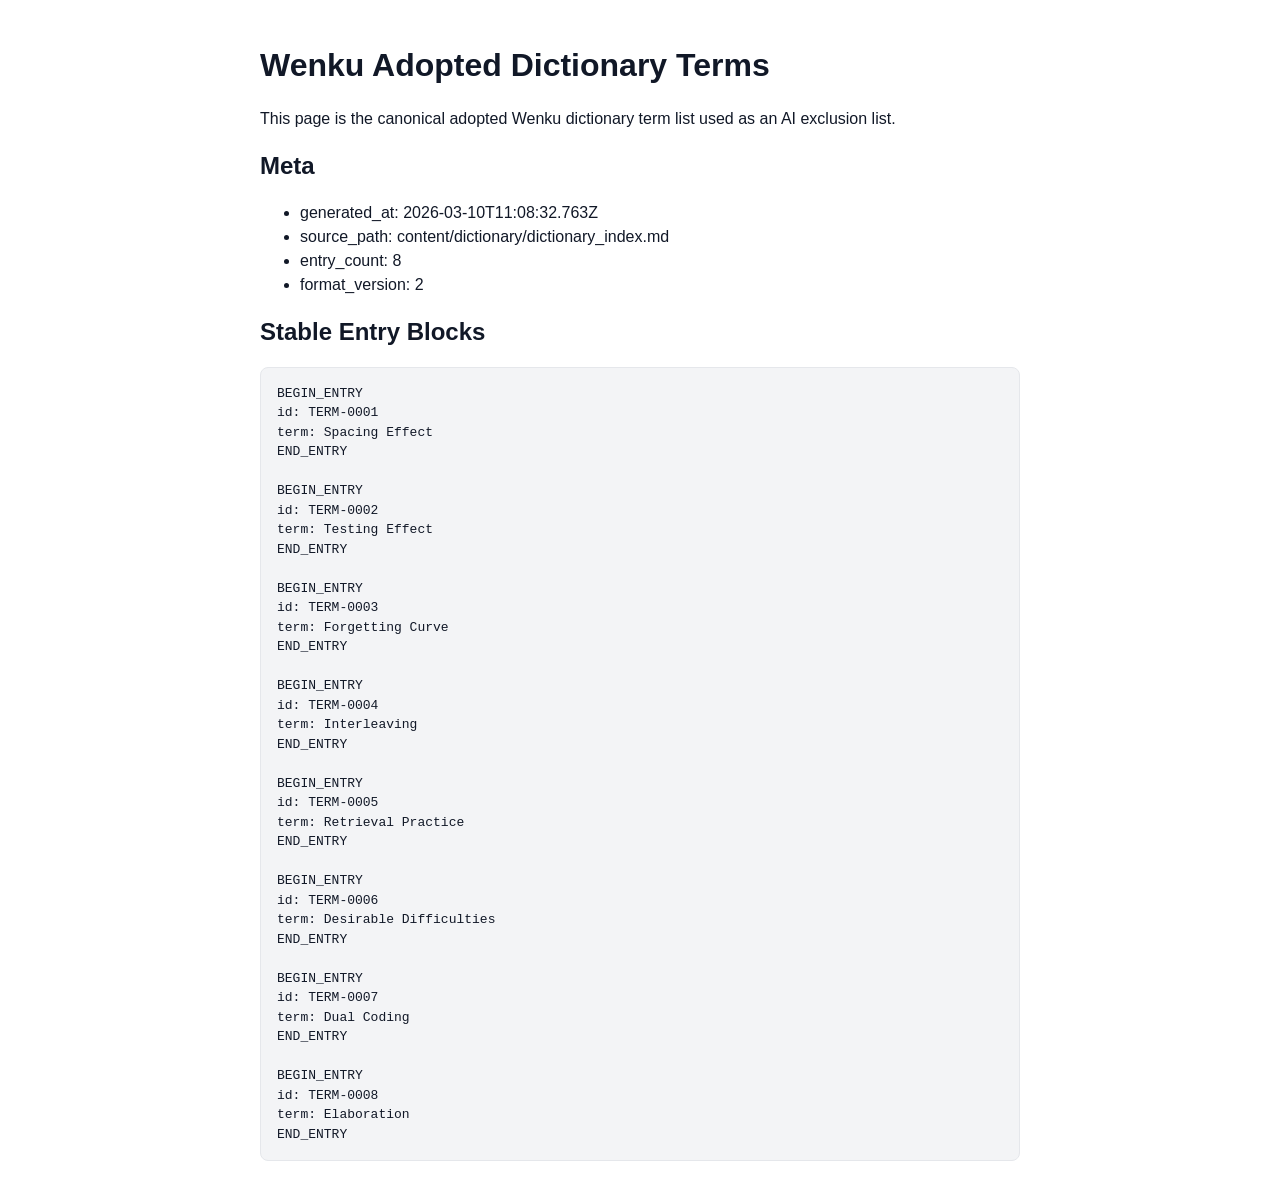
<file: grok-dictionary-index.html>
<!doctype html>
<html lang="en">
  <head>
    <meta charset="UTF-8" />
    <meta name="viewport" content="width=device-width, initial-scale=1.0" />
    <title>Wenku Adopted Dictionary Terms (Grok Exclusion List)</title>
    <style>
      body {
        margin: 0;
        font-family: -apple-system, BlinkMacSystemFont, 'Segoe UI', sans-serif;
        line-height: 1.5;
        color: #111827;
        background: #ffffff;
      }
      main {
        max-width: 760px;
        margin: 0 auto;
        padding: 1.5rem 1rem 2rem;
      }
      h1,
      h2 {
        line-height: 1.25;
      }
      pre {
        margin: 0;
        padding: 1rem;
        background: #f3f4f6;
        border: 1px solid #e5e7eb;
        border-radius: 0.5rem;
        white-space: pre-wrap;
      }
      ul {
        margin-top: 0.5rem;
      }
    </style>
  </head>
  <body>
    <main>
      <h1>Wenku Adopted Dictionary Terms</h1>
      <p>This page is the canonical adopted Wenku dictionary term list used as an AI exclusion list.</p>

      <h2>Meta</h2>
      <ul>
        <li>generated_at: 2026-03-10T11:08:32.763Z</li>
        <li>source_path: content/dictionary/dictionary_index.md</li>
        <li>entry_count: 8</li>
        <li>format_version: 2</li>
      </ul>

      <h2>Stable Entry Blocks</h2>
      <pre>BEGIN_ENTRY
id: TERM-0001
term: Spacing Effect
END_ENTRY

BEGIN_ENTRY
id: TERM-0002
term: Testing Effect
END_ENTRY

BEGIN_ENTRY
id: TERM-0003
term: Forgetting Curve
END_ENTRY

BEGIN_ENTRY
id: TERM-0004
term: Interleaving
END_ENTRY

BEGIN_ENTRY
id: TERM-0005
term: Retrieval Practice
END_ENTRY

BEGIN_ENTRY
id: TERM-0006
term: Desirable Difficulties
END_ENTRY

BEGIN_ENTRY
id: TERM-0007
term: Dual Coding
END_ENTRY

BEGIN_ENTRY
id: TERM-0008
term: Elaboration
END_ENTRY</pre>

      <script id="dictionary-json" type="application/json">{
  "format_version": 2,
  "generated_at": "2026-03-10T11:08:32.763Z",
  "source_path": "content/dictionary/dictionary_index.md",
  "entry_count": 8,
  "entries": [
    {
      "id": "TERM-0001",
      "term": "Spacing Effect"
    },
    {
      "id": "TERM-0002",
      "term": "Testing Effect"
    },
    {
      "id": "TERM-0003",
      "term": "Forgetting Curve"
    },
    {
      "id": "TERM-0004",
      "term": "Interleaving"
    },
    {
      "id": "TERM-0005",
      "term": "Retrieval Practice"
    },
    {
      "id": "TERM-0006",
      "term": "Desirable Difficulties"
    },
    {
      "id": "TERM-0007",
      "term": "Dual Coding"
    },
    {
      "id": "TERM-0008",
      "term": "Elaboration"
    }
  ]
}</script>
    </main>
  </body>
</html>
</file>
